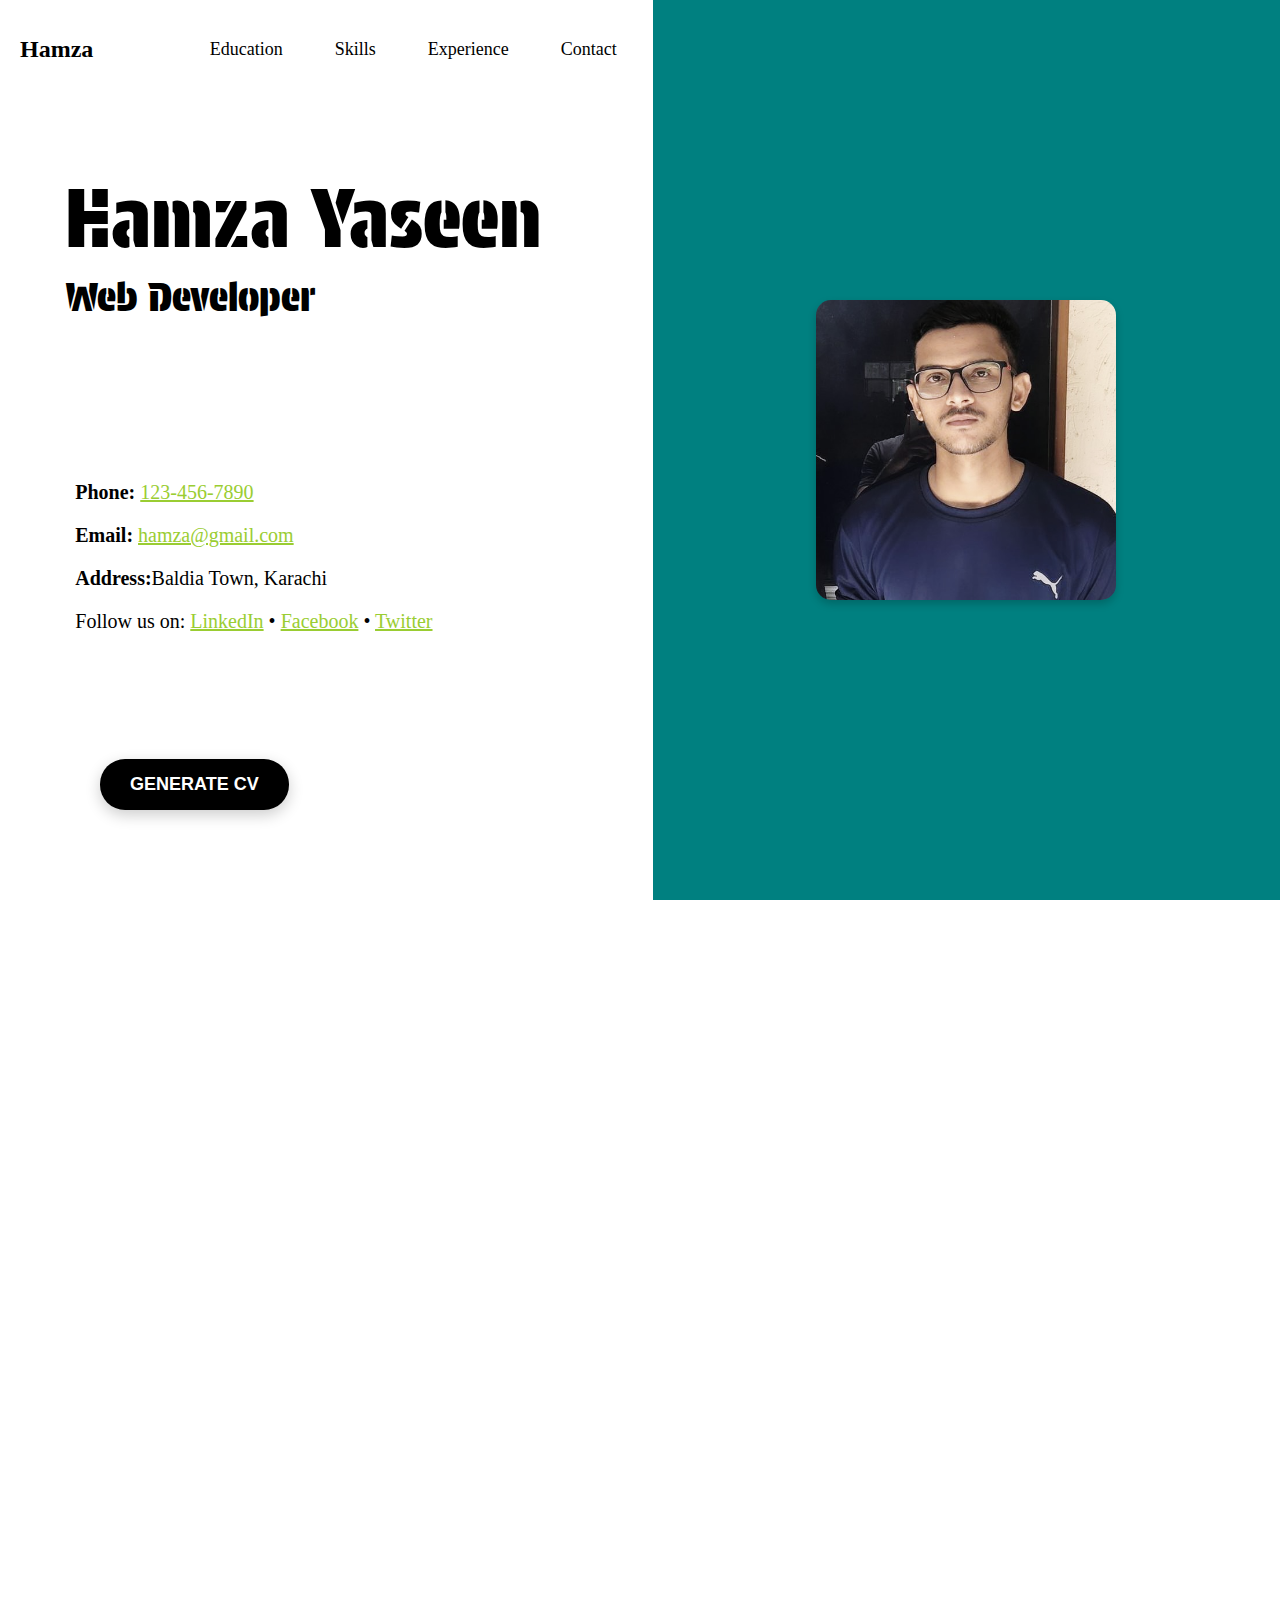
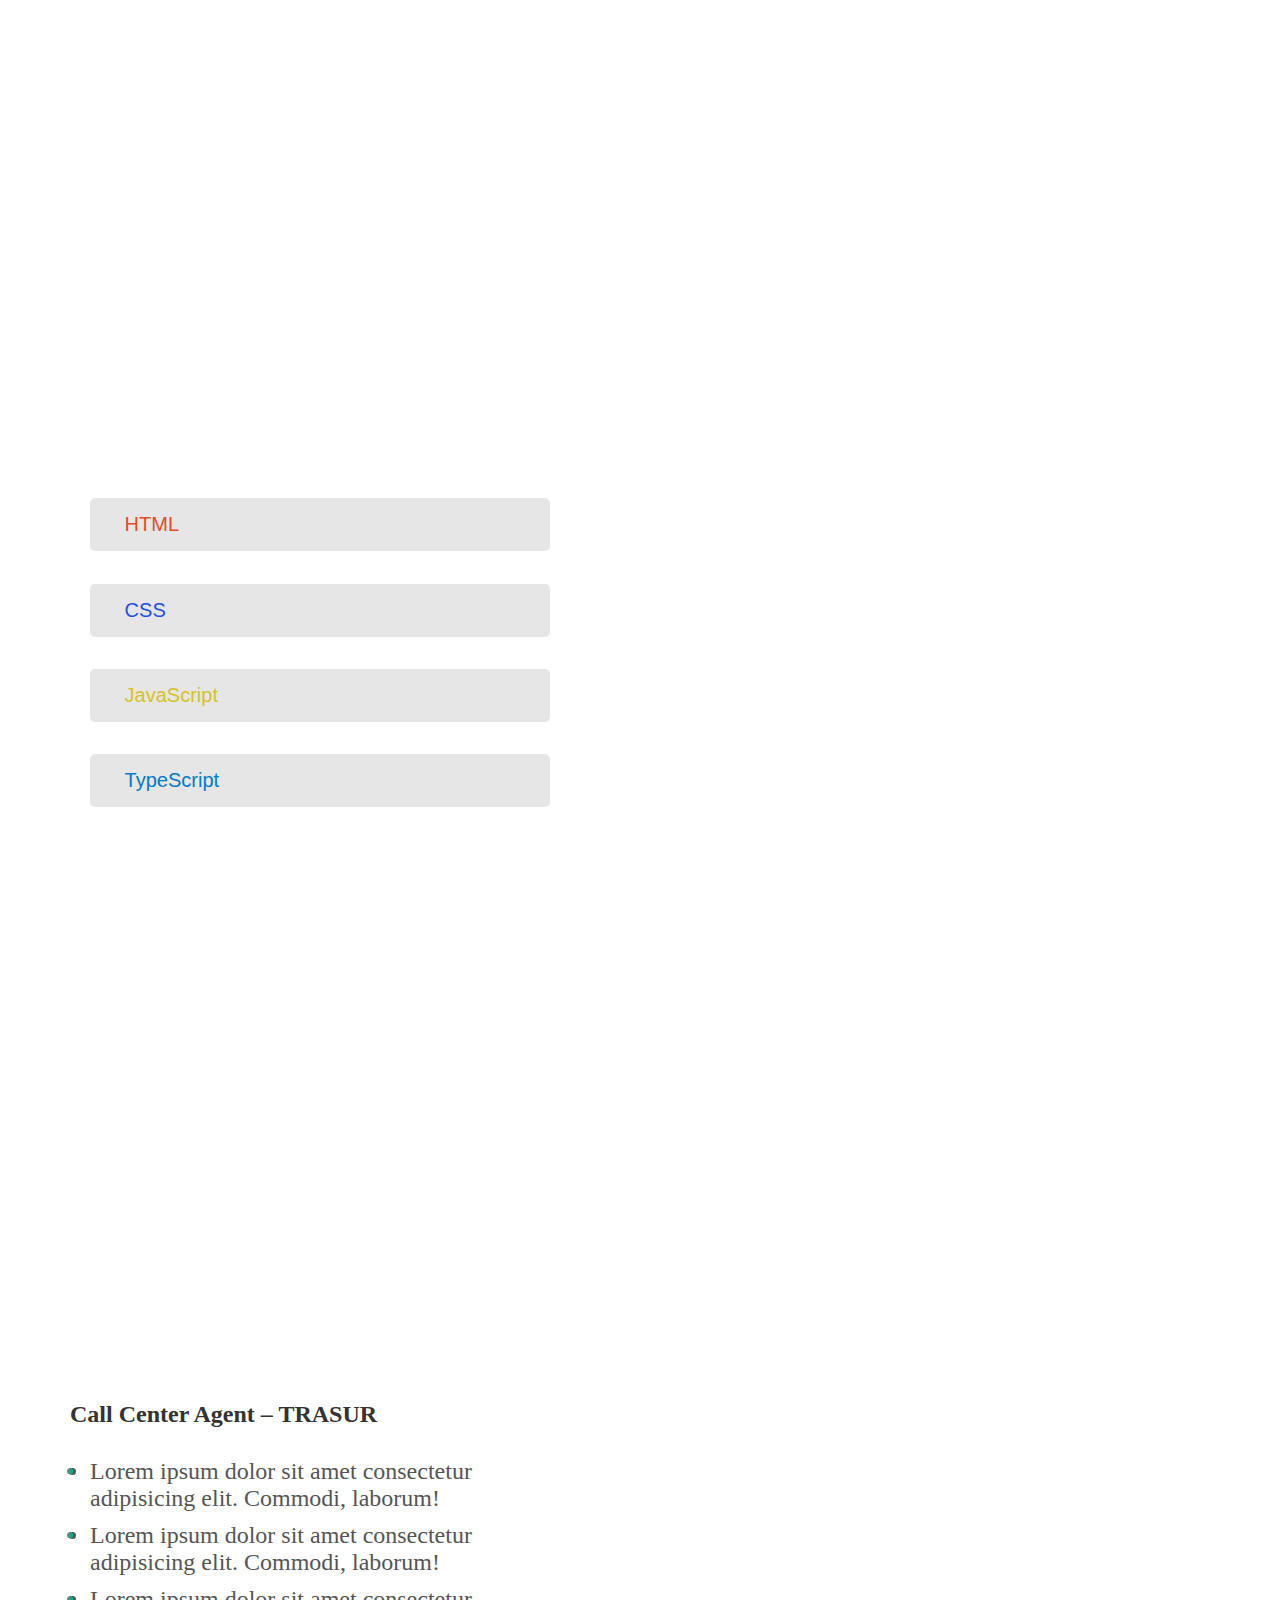
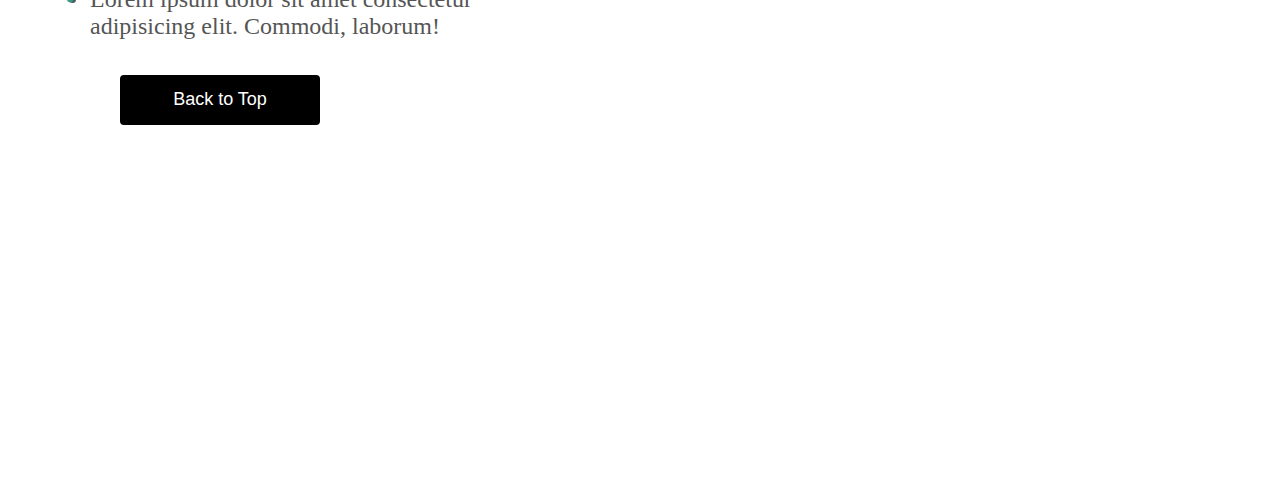
<file: index.html>
<!DOCTYPE html>
<html lang="en">
  <head>
    <meta charset="UTF-8" />
    <meta name="viewport" content="width=device-width, initial-scale=1.0" />
    <title>Document</title>
    <link rel="stylesheet" href="https://cdnjs.cloudflare.com/ajax/libs/font-awesome/6.6.0/css/all.min.css" integrity="sha512-Kc323vGBEqzTmouAECnVceyQqyqdsSiqLQISBL29aUW4U/M7pSPA/gEUZQqv1cwx4OnYxTxve5UMg5GT6L4JJg==" crossorigin="anonymous" referrerpolicy="no-referrer" />
    <link rel="stylesheet" href="./style.css">
  </head>
  
  <body>
    <div class="container">
      <section class="resume">
        <div class="navbar">
          <div class="logo"><a href="./index.html">Hamza</a></div>
          <ul>
            <li><a href="#education">Education</a></li>
            <li><a href="#Skills">Skills</a></li>
            <li><a href="#Experience">Experience</a></li>
            <li><a href="./contactform.html">Contact</a></li>
          </ul>
        </div>
        <div class="main">
          <h1>Hamza Yaseen</h1>
          <h2>Web Developer</h2>
        </div>
        <div class="personal-info">
          <p><b>Phone:</b> <a href="tel:123-456-7890">123-456-7890</a></p>
          <p>
            <b>Email:</b> <a href="hamza.sce1@gmail.com">hamza@gmail.com</a>
          </p>
          <p><b>Address:</b>Baldia Town, Karachi</p>
          <p>
            Follow us on:
            <a href="https://www.linkedin.com" target="_blank">LinkedIn</a> •
            <a href="https://www.facebook.com" target="_blank">Facebook</a> •
            <a href="https://www.twitter.com" target="_blank">Twitter</a>
          </p>
        </div>
        <button class="CV-button"><a href="./resume.html">Generate CV</a></button>
      </section>

      <section class="image">
        <div class="pic">
          <img
            src="./WhatsApp Image 2024-11-24 at 18.11.48_8238e993.jpg"
            alt="My Image"
          />
        </div>
      </section>
    </div>

    <!-- Education section start here -->
    <div class="education" id="education">
      <section class="studies">
        <h1>Education</h1>
        <div class="education-item">
          <p class="year"><strong>Present</strong></p>
          <p class="university">
            <strong>Benazir Bhutto Shaheed University</strong>
          </p>
          <p class="degree">Bachelor of Science in Information Technology</p>
          <p class="location">Lyari Karachi</p>
        </div>

        <div class="education-item" style="padding-top: 5%">
          <p class="year"><strong>2019 - 2021</strong></p>
          <p class="university"><strong>Government College for Men</strong></p>
          <p class="degree">Pre-Engineering</p>
          <p class="location">Nazimabad,Karachi</p>
        </div>

        <div class="education-item" style="padding-top: 5%">
          <p class="year"><strong>2019</strong></p>
          <p class="university"><strong>Tauheed Public School</strong></p>
          <p class="degree">Matriculation</p>
          <p class="location">Baldia Town,Karachi</p>
        </div>
      </section>
    </div>
    <!-- Skills section start here -->
      <section class="skills" id="Skills">
        <h1>Skills</h1>
        <!--herecsdfjg-->
        <section class="skills-section">
          <ul class="skills-list">
            <li class="skills-html"><i class="fa-brands fa-html5"></i> HTML</li>
            <li class="skills-css"><i class="fab fa-css3-alt"></i> CSS</li>
            <li class="skills-js">
              <i class="fab fa-js-square"></i> JavaScript
            </li>
            <li class="skills-ts"><i class="fab fa-angular"></i> TypeScript</li>
          </ul>
        </section>
      </section>
      <!-- Experience -->
      <section class="Experience" id="Experience">
        <h1>EXPERIENCE</h1>
        
        <div class="experience-section">          
          <div class="job">
            <h3>Call Center Agent – TRASUR</h3>
            <ul>
              <li>Lorem ipsum dolor sit amet consectetur adipisicing elit. Commodi, laborum!</li>
              <li>Lorem ipsum dolor sit amet consectetur adipisicing elit. Commodi, laborum!</li>
              <li>Lorem ipsum dolor sit amet consectetur adipisicing elit. Commodi, laborum!</li>
             
            </ul>
            <button id="backToTopBtn" class="back-to-top" onclick="scrollToTop()">Back to Top</button>

          </div>
          
        </div>
      </section>
<script src="./main.js"></script>

  </body>
</html>
</file>
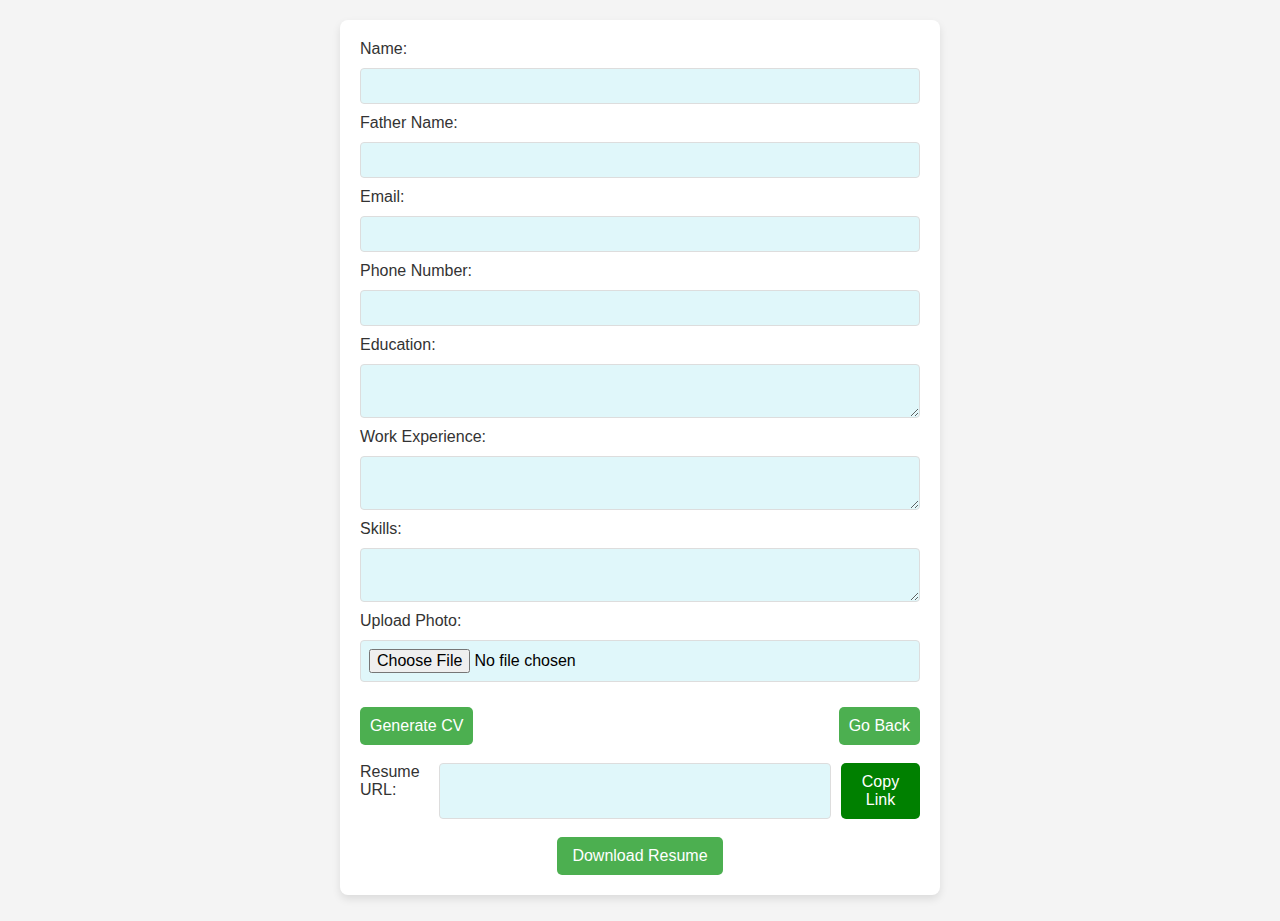
<file: resume.html>
<!DOCTYPE html>
<html lang="en">
<head>
    <meta charset="UTF-8">
    <meta name="viewport" content="width=device-width, initial-scale=1.0">
    <title>CV Form</title>
    <link rel="stylesheet" href="resume.css">
</head>
<body>
    <div class="container">
        <form id="cvForm">
            <label for="name">Name:</label>
            <input type="text" id="name" name="name" required>

            <label for="fatherName">Father Name:</label>
            <input type="text" id="fatherName" name="fatherName" required>

            <label for="email">Email:</label>
            <input type="email" id="email" name="email" required>

            <label for="phone">Phone Number:</label>
            <input type="text" id="phone" name="phone" required>

            <label for="education">Education:</label>
            <textarea id="education" name="education" required></textarea>

            <label for="experience">Work Experience:</label>
            <textarea id="experience" name="experience" required></textarea>

            <label for="skills">Skills:</label>
            <textarea id="skills" name="skills" required></textarea>

            <label for="photo">Upload Photo:</label>
            <input type="file" id="photo" name="photo" accept="image/*">

            <div class="form-buttons">
                <button type="button" onclick="generateCV()">Generate CV</button>
                <button type="button" onclick="window.history.back()">Go Back</button>
            </div>
        </form>

        <!-- CV Section -->
        <div id="cv" class="hidden">
            <img id="cvPhoto" alt="Uploaded Photo" class="hidden">
            <p id="cvName"></p>
            <p id="cvFatherName"></p>
            <p id="cvEmail"></p>
            <p id="cvPhone"></p>

            <h3 id="educationHeading" class="hidden">Education</h3>
            <p id="cvEducation"></p><br>

            <h3 id="experienceHeading" class="hidden">Work Experience</h3>
            <p id="cvExperience"></p><br>

            <h3 id="skillsHeading" class="hidden">Skills</h3>
            <p id="cvSkills"></p><br>
        </div>
        <br>

        <!-- Resume URL and Download Buttons -->
        <div id="share-link" class="hidden">
            <label for="resume-url">Resume URL:</label>
            <input type="text" id="resume-url" readonly />
            <button id="copy-link">Copy Link</button>
        </div>
        <br>
        <div id="download-container" class="hidden">
            <button id="download-resume">Download Resume</button>
        </div>
    </div>
    <script src="script.js"></script>
</body>
</html>
</file>
<file: style.css>
@import url("https://fonts.googleapis.com/css2?family=Protest+Guerrilla&display=swap");
* {
  margin: 0;
  padding: 0;
}
.container {
  display: flex;
  width: 100%; 
  margin-right: 49vw;
}
.resume {
  height: 100vh;
  width: 51vw;
  padding-top: 2%;
  
}
.image {
  position: fixed; 
  right: 0; 
  top: 0;
  height: 100vh; 
  width: 49vw;
  display: flex;
  justify-content: center;
  align-items: center;
  background-color: teal;
}

.navbar {
  display: flex;
  justify-content: space-between;
  align-items: center;
  padding: 10px 20px;
}


.navbar .logo {
  color: white;
  font-size: 24px;
  font-weight: bold;
}

.navbar ul {
  list-style: none;
  margin: 0;
  padding: 0;
  display: flex;
}

.navbar ul li {
  margin-left: 20px;
}

.navbar ul li a {
  color: black;
  font-size: large;
  text-decoration: none;
  padding: 8px 16px;
  transition: background 0.3s;
}

.logo a {
  text-decoration: none;
  color: black;
}

.pic {
  height: 300px;
  width: 300px;
  border: nonec;
  display: flex;
  justify-content: center;
  align-items: center;
  overflow: hidden;
  box-shadow: 0 4px 8px rgba(0, 0, 0, 0.2);
  border-radius: 15px;
}

.pic img {
  width: 100%;
  height: 100%;
  object-fit: cover; 
  transition: transform 0.3s ease;
  filter: grayscale(30%);
}
.pic:hover img {
  transform: scale(1.05);
  filter: none;
}
.main {
  height: 37%;
  margin-top: 10%;
  font-family: "Protest Guerrilla", sans-serif;
}
.main h1 {
  font-size: 80px;
  font-weight: 400;
  padding-top: 5%;
  padding-left: 10%;
}
.main h2 {
  font-size: 40px;
  font-weight: 400;
  padding-top: 1%;
  padding-left: 10%;
}
.personal-info {
  height: 32%;
  padding-left: 10%;
}
.personal-info p {
  font-size: 20px;
  padding: 10px;
}
.personal-info p a {
  color: yellowgreen;
}

.education {
  display: flex;
  border-collapse: collapse;
}
.studies {
  height: 100svh;
  width: 51svw;
}

.studies h1 {
  font-size: 60px;
  font-weight: 400;
  padding-top: 15%;
  padding-left: 12%;
  letter-spacing: 20px;
  opacity: 0; 
  animation: fadeIn 3s ease-in-out forwards;
}
.CV-button {
  padding: 15px 30px;
  font-size: 18px;
  margin-left: 100px;
  font-weight: bold;
  color: white;
  background-color: #000;
  border: none;
  border-radius: 25px;
  cursor: pointer;
  box-shadow: 0px 5px 15px rgba(0, 0, 0, 0.2);
  transition: all 0.3s ease;
  text-transform: uppercase;
}
.CV-button a{
  text-decoration: none;
  color: white;
}

.CV-button:hover {
  background: linear-gradient(135deg, #2575fc, #6a11cb);
  box-shadow: 0px 10px 20px rgba(232, 172, 172, 0.3);
  transform: translateY(-3px);
}

@keyframes fadeIn {
  0% {
    opacity: 0;
    transform: translateY(-25px); 
  }
  100% {
    opacity: 1;
    transform: translateY(0); 
  }
}

.education-item {
  position: relative;
  top: 12%;
  left: 8%;
  font-family: Arial, sans-serif;
  opacity: 0;
  animation: fadeIn 4s ease-in-out forwards; 
}

.education-item p {
  margin: 5px 0;
  font-size: 18px;
}

.year {
  font-size: 20px;
  color: #555;
}

.university {
  font-size: 22px;
  color: #333;
}

.degree {
  font-size: 18px;
  font-style: italic;
  color: #777;
}

.location {
  font-size: 18px;
  color: #999;
}
.skills {
  height: 100vh;
  width: 50vw;
  padding-top: 2%;
}
.skills h1 {
  font-size: 60px;
  font-weight: 400;
  padding-top: 15%;
  padding-left: 12%;
  letter-spacing: 20px;
  opacity: 0; 
  animation: fadeIn 2s ease-in-out forwards;
}

.skills-section {
  padding: 50px 14%;
  font-family: Arial, sans-serif;
}

.skills-list {
  list-style-type: none;
  padding: 0;
}

.skills-list li {
  font-size: 20px;
  margin-bottom: 10px;
  padding: 15px;
  background-color: #e6e6e6;
  border-radius: 5px;
  display: flex;
  align-items: center;
}

.skills-list li i {
  margin-right: 20px;
  font-size: 26px;
}

.skills-html {
  color: #e34c26;
  margin-top: 7%;
}
.skills-html:hover {
  color: white;
  margin-top: 7%;
  background-color: #000;
        transition: margin-top .01s ease-in-out, background-color 1s ease-in-out;

}

.skills-css {
  color: #264de4;
  margin-top: 7%;
}
.skills-css:hover {
  color: white;
  margin-top: 7%;
  background-color: #000;
        transition: margin-top .01s ease-in-out, background-color 1s ease-in-out;

}

.skills-js {
  color: #d6c226;
  margin-top: 7%;
}
.skills-js:hover {
  color: white;
  margin-top: 7%;
  background-color: #000;
        transition: margin-top .01s ease-in-out, background-color 1s ease-in-out;

}
.skills-ts {
  color: #007acc;
  margin-top: 7%;
}
.skills-ts:hover {
  color: white;
  margin-top: 7%;
  background-color: #000;
  transition: margin-top .01s ease-in-out, background-color 1s ease-in-out;
}
@keyframes hover-color {
  0%{
    background-color: #000;
  }
  100%{
    background-color: #fff; 

  }
}
.Experience {
  height: 100vh;
  width: 50vw;
  padding-top: 2%;
}
.Experience h1 {
  font-size: 50px;
  font-weight: 400;
  padding-top: 15%;
  padding-left:5%;
  letter-spacing: 12px;
  opacity: 0;
  animation: fadeIn 2s ease-in-out forwards;
}
.experience-section {
margin: 20px;
padding: 50px;
border-radius: 8px;
}

.job {
margin-bottom: 20px;
}

.job h3 {
color: #333;
font-size: 1.5em;
}


.job ul {
list-style-type: disc;
margin-left: 20px;
margin-top: 30px;
}

.job ul li {
margin-bottom: 10px;
font-size: 1.5em;
color: #555;
}

.job ul li::before {
content: "•";
color: #2a9d8f;
font-weight: bold;
display: inline-block;
width: 1em;
margin-left: -1em;
}

.back-to-top {
position: relative; 
height: 50px;
width: 200px;
margin-top: 5%;
margin-left: 10%;
font-size: 18px;
background-color: #000; 
color: white;
border: none; 
padding: 10px 15px;
border-radius: 4px; 
cursor: pointer;
transition: opacity 0.3s ease;
}
.back-to-top a{
color: white;
text-decoration: none;
}
.back-to-top:hover {
background-color: #555; 
}
</file>
<file: resume.css>
/* Reset all elements */
* {
    margin: 0;
    padding: 0;
    box-sizing: border-box; 
  }
  
  /* Body styling */
  body {
    font-family: Arial, sans-serif;
    background-color: #f4f4f4;
    padding: 20px;
    display: flex;
    justify-content: center; 
    align-items: center;
    min-height: 100vh; /* Ensure full height for responsiveness */
  }
  
  /* Container styling */
  .container {
    max-width: 600px;
    width: 100%; /* Ensure full width for smaller screens */
    background-color: #fff;
    padding: 20px;
    border-radius: 8px;
    box-shadow: 0 4px 8px rgba(0, 0, 0, 0.1);
    overflow: hidden; /* Prevents content overflow */
  }
  
  /* Form styling */
  form {
    display: flex;
    flex-direction: column;
    gap: 10px;
  }
  
  label {
    font-size: 1rem;
    color: #333;
  }
  
  input, textarea {
    padding: 8px;
    border-radius: 4px;
    border: 1px solid #ddd;
    font-size: 1rem;
    width: 100%;
  }
  
  /* Add background color to form fields */
  input, textarea {
    background-color: #e0f7fa; /* Light blue background */
  }
  
  /* Button styling */
  button {
    padding: 10px;
    background-color: #4CAF50; /* Green button */
    color: #fff;
    border: none;
    border-radius: 5px;
    cursor: pointer;
    font-size: 1rem;
  }
  
  button:hover {
    background-color: #45a049;
  }
  
  /* Generated CV styling */
  #cv {
    margin-top: 20px;
    padding: 20px;
    border: 1px solid #ddd;
    border-radius: 8px;
    background-color: #e0f7fa; /* Light blue background */
    text-align: center; /* Center the text in the CV */
  }
  
  /* Centering photo in the CV */
  #cvPhoto {
    border-radius: 50%;
    margin: 0 auto;
    display: block;
    max-width: 150px;
    max-height: 150px;
  }
  
  /* Heading styling */
  h2, h3 {
    color: #333;
  }
  
  /* Responsive design */
  @media (max-width: 600px) {
    body {
        padding: 10px;
    }
    .container {
        padding: 15px;
    }
    input, textarea {
        font-size: 0.9rem;
    }
    button {
        font-size: 0.9rem;
    }
  }
  
  /* Hide elements by default */
  .hidden {
    display: none;
  }
  
  /* Flex layout for form buttons */
  .form-buttons {
    display: flex;
    justify-content: space-between;
    gap: 10px;
    margin-top: 15px;
  }
  
  /* Flex layout for share and download buttons */
  #share-link, #download-container {
    display: flex;
    justify-content: center;
    gap: 10px;
  }
  
  #share-link button, #download-resume {
    padding: 10px 15px;
    color: white;
    border: none;
    border-radius: 5px;
    cursor: pointer;
    font-size: 16px;
  }
  
  #download-resume {
    background-color: #4CAF50; /* Green button */
  }
  
  #share-link button {
    background-color: green; /* Blue button */
  }
</file>
